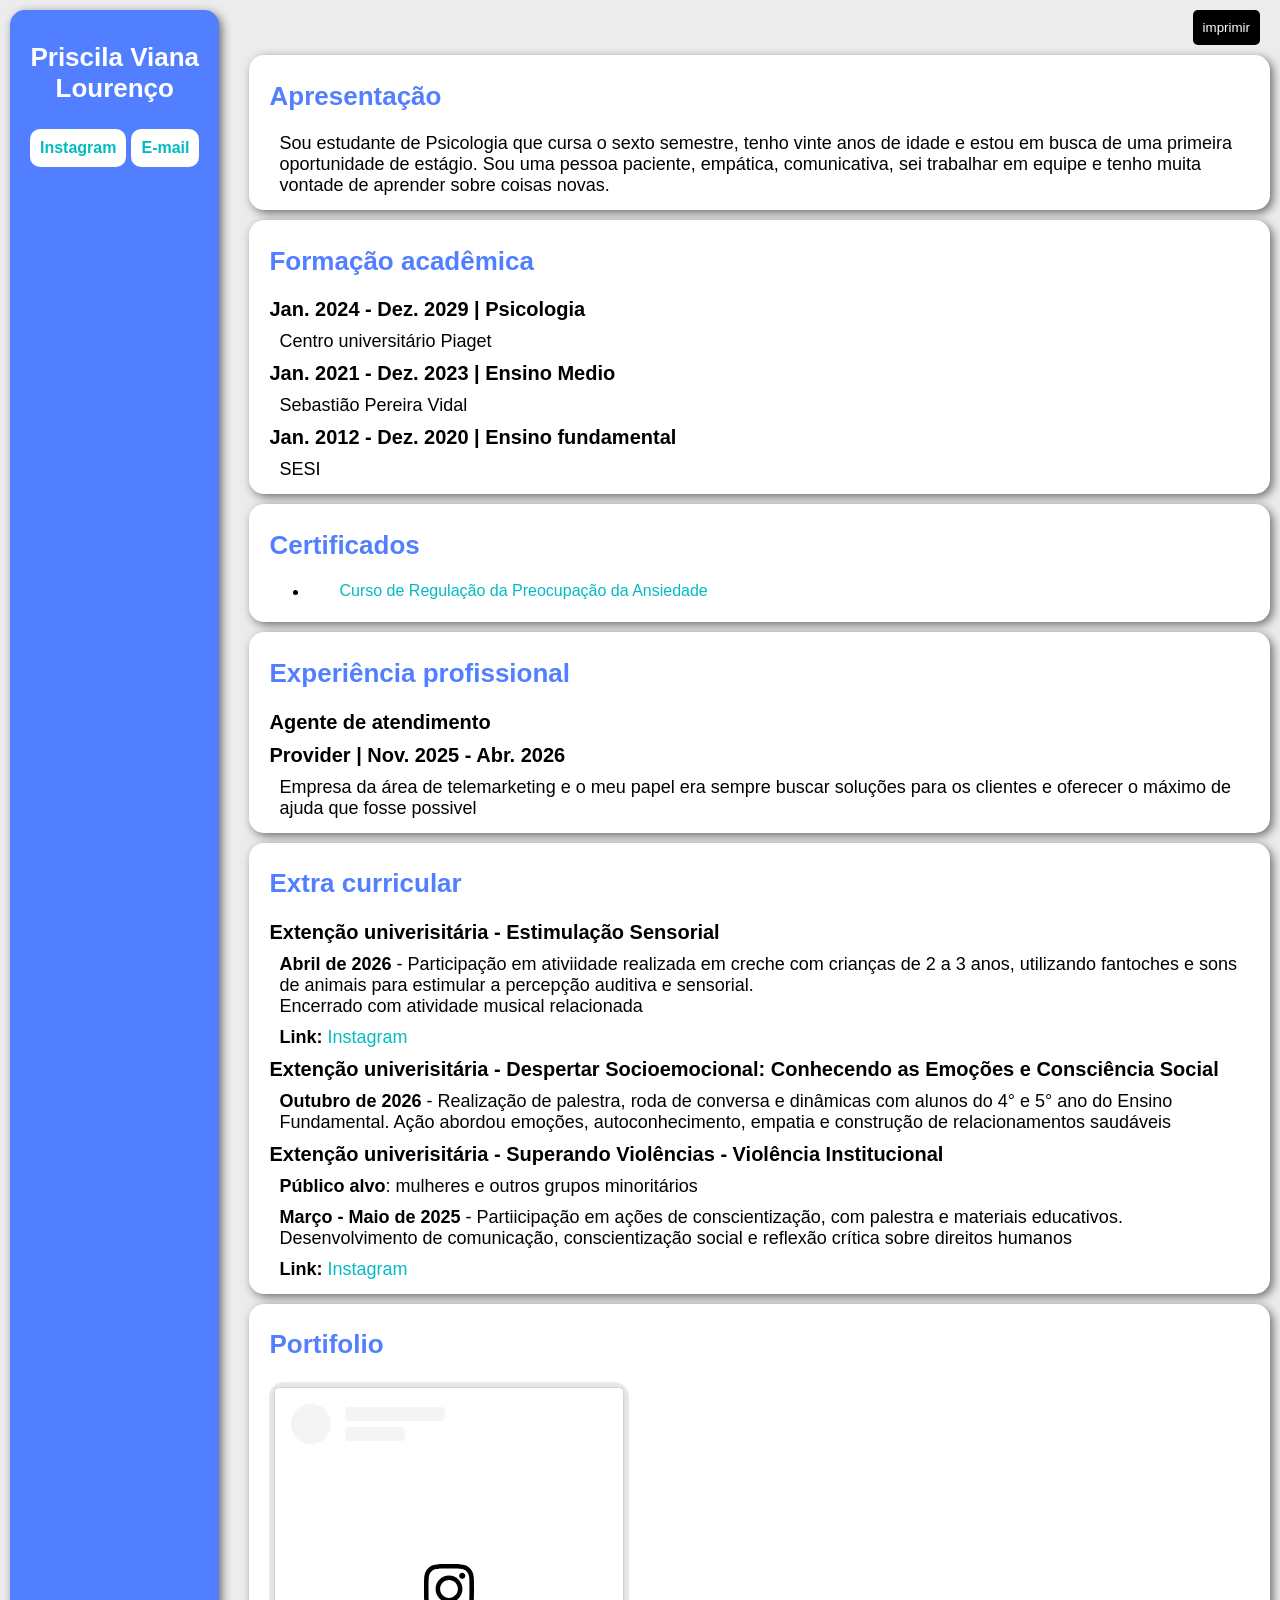
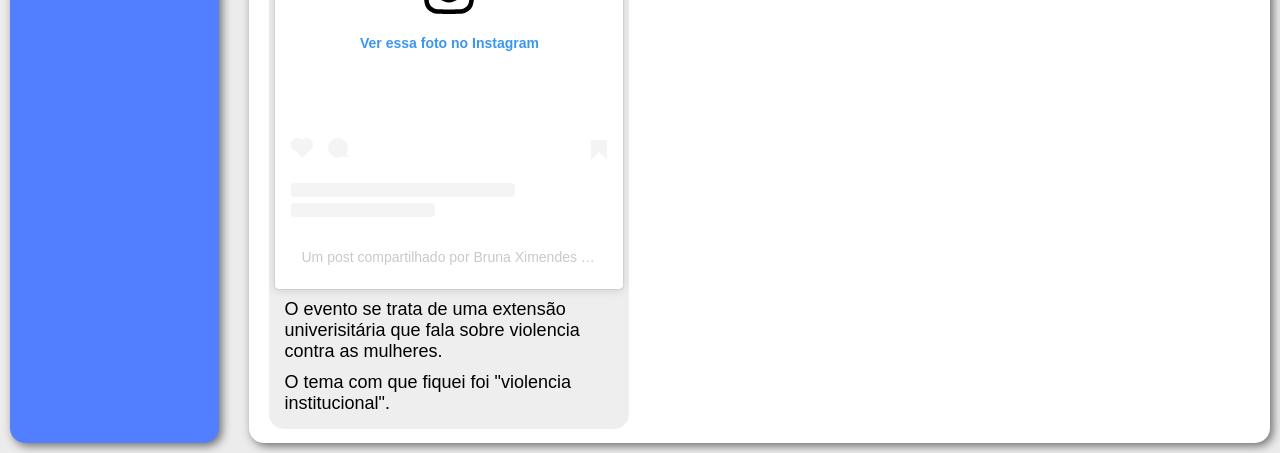
<file: pri-viana.html>
<!DOCTYPE html>
<html lang="pt-br">
<head>
    <meta charset="UTF-8">
    <meta name="viewport" content="width=device-width, initial-scale=1.0">
    <link rel="stylesheet" href="style.css">
    <script src="imprimir.js"></script>
    <title>Curriculo</title>
    <style>
        .cor-fundo{
            background-color: #517fff;
        }
        .cor-texto{
            color: #517fff;
        }
    </style>
</head>
<body>
    <main>
        <section id="menu-lateral" class="cor-fundo">
            <h1>Priscila Viana Lourenço</h1>

            <!-- <div class="menu-lateral-img"><img src="" alt=""></div>  -->
            <article id="box-menu">
                <ul class="button_menu">
                    <li><a href="" target="_blank"><strong>Instagram</strong></a></li>

                    <li><a href="" target="_blank"><strong>E-mail</strong></a></li>
                </ul>
            </article>
        </section>
        <section id="topicos">
            <ul class="link_menu">
                <li><strong>Instagram: <a href="" target="_blank">@prilou20</a></strong></li>
                <li><strong>E-mail: <a href="" target="_blank">priscilavianalourenco2.0@gmail.com</a></strong></li>
            </ul>
            <button onclick="imprimir()" id="imprimir">imprimir</button>
            <article class="topico">
                <h2 class="cor-texto">Apresentação</h2>
                <p>
                Sou estudante de Psicologia que cursa o sexto semestre, tenho vinte anos de idade e estou em busca de uma primeira oportunidade de estágio.
                    Sou uma pessoa paciente, empática, comunicativa, sei trabalhar em equipe e tenho muita vontade de aprender sobre coisas novas.
                </p>
            </article>

            <article class="topico">
                <h2 class="cor-texto">Formação acadêmica</h2>
                <div>
                    <h3>Jan. 2024 - Dez. 2029 | Psicologia</h3>
                    <p>Centro universitário Piaget</p>
                </div>
                <div>
                    <h3>Jan. 2021 - Dez. 2023 | Ensino Medio</h3>
                    <p>Sebastião Pereira Vidal</p>
                </div> 
                <div>
                    <h3>Jan. 2012 - Dez. 2020 | Ensino fundamental</h3>
                    <p>SESI</p>
                </div>

            </article>

            <article class="topico">
                <h2 class="cor-texto">Certificados</h2>
                <ul>
                    <li><a target="_blank" href="">Curso de Regulação da Preocupação da Ansiedade</a></li>
                </ul>
            </article>

            <article class="topico">
                <h2 class="cor-texto">Experiência profissional</h2>
                
                <h3>Agente de atendimento</h3>
                <h3>Provider | Nov. 2025 - Abr. 2026</h3>
                <p>Empresa da área de telemarketing e o meu papel era sempre buscar soluções para os clientes e oferecer o máximo de ajuda que fosse possivel</p>
            </article>
            <article class="topico">
                <h2 class="cor-texto">Extra curricular</h2>
                
                <div>
                    <h3>Extenção univerisitária - Estimulação Sensorial</h3>
                    <p><strong>Abril de 2026</strong> - Participação em ativiidade realizada em creche com crianças de 2 a 3 anos, utilizando fantoches e sons de animais para estimular a percepção auditiva e sensorial. <br> Encerrado com atividade musical relacionada</p>
                    <p><Strong>Link:</Strong> <a href="instagram.com/reel/DXhV8u4EVUh/?stkn=MTJkbGxibmc4b3c3Zg==">Instagram</a></p>
                </div>
                <div>
                    <h3>Extenção univerisitária - Despertar Socioemocional: Conhecendo as Emoções e Consciência Social</h3>
                    <p><strong>Outubro de 2026</strong> - Realização de palestra, roda de conversa e dinâmicas com alunos do 4° e 5° ano do Ensino Fundamental. Ação abordou emoções, autoconhecimento, empatia e construção de relacionamentos saudáveis</p>
                </div>
                <div>
                    <h3>Extenção univerisitária - Superando Violências - Violência Institucional</h3>
                    <p><strong>Público alvo</strong>: mulheres e outros grupos minoritários</p>
                    <p><strong>Março - Maio de 2025</strong> - Partiicipação em ações de conscientização, com palestra e materiais educativos. Desenvolvimento de comunicação, conscientização social e reflexão crítica sobre direitos humanos</p>
                    <p><strong>Link:</strong> <a href="instagram.com/p/DKAgCmZPyNB/?stkn=MXMyN2hyZHV0bm5rZg">Instagram</a></p>
                </div>
            </article>
            <article class="topico" id="portifolio">
                <h2 class="cor-texto">Portifolio</h2>
                <section class="posts">
                    <article class="post">
                        <blockquote class="instagram-media" data-instgrm-permalink="https://www.instagram.com/p/DKAgCmZPyNB/?utm_source=ig_embed&amp;utm_campaign=loading" data-instgrm-version="14" style=" background:#FFF; border:0; border-radius:3px; box-shadow:0 0 1px 0 rgba(0,0,0,0.5),0 1px 10px 0 rgba(0,0,0,0.15); margin: 1px; max-width:540px; min-width:326px; padding:0; width:99.375%; width:-webkit-calc(100% - 2px); width:calc(100% - 2px);"><div style="padding:16px;"> <a href="https://www.instagram.com/p/DKAgCmZPyNB/?utm_source=ig_embed&amp;utm_campaign=loading" style=" background:#FFFFFF; line-height:0; padding:0 0; text-align:center; text-decoration:none; width:100%;" target="_blank"> <div style=" display: flex; flex-direction: row; align-items: center;"> <div style="background-color: #F4F4F4; border-radius: 50%; flex-grow: 0; height: 40px; margin-right: 14px; width: 40px;"></div> <div style="display: flex; flex-direction: column; flex-grow: 1; justify-content: center;"> <div style=" background-color: #F4F4F4; border-radius: 4px; flex-grow: 0; height: 14px; margin-bottom: 6px; width: 100px;"></div> <div style=" background-color: #F4F4F4; border-radius: 4px; flex-grow: 0; height: 14px; width: 60px;"></div></div></div><div style="padding: 19% 0;"></div> <div style="display:block; height:50px; margin:0 auto 12px; width:50px;"><svg width="50px" height="50px" viewBox="0 0 60 60" version="1.1" xmlns="https://www.w3.org/2000/svg" xmlns:xlink="https://www.w3.org/1999/xlink"><g stroke="none" stroke-width="1" fill="none" fill-rule="evenodd"><g transform="translate(-511.000000, -20.000000)" fill="#000000"><g><path d="M556.869,30.41 C554.814,30.41 553.148,32.076 553.148,34.131 C553.148,36.186 554.814,37.852 556.869,37.852 C558.924,37.852 560.59,36.186 560.59,34.131 C560.59,32.076 558.924,30.41 556.869,30.41 M541,60.657 C535.114,60.657 530.342,55.887 530.342,50 C530.342,44.114 535.114,39.342 541,39.342 C546.887,39.342 551.658,44.114 551.658,50 C551.658,55.887 546.887,60.657 541,60.657 M541,33.886 C532.1,33.886 524.886,41.1 524.886,50 C524.886,58.899 532.1,66.113 541,66.113 C549.9,66.113 557.115,58.899 557.115,50 C557.115,41.1 549.9,33.886 541,33.886 M565.378,62.101 C565.244,65.022 564.756,66.606 564.346,67.663 C563.803,69.06 563.154,70.057 562.106,71.106 C561.058,72.155 560.06,72.803 558.662,73.347 C557.607,73.757 556.021,74.244 553.102,74.378 C549.944,74.521 548.997,74.552 541,74.552 C533.003,74.552 532.056,74.521 528.898,74.378 C525.979,74.244 524.393,73.757 523.338,73.347 C521.94,72.803 520.942,72.155 519.894,71.106 C518.846,70.057 518.197,69.06 517.654,67.663 C517.244,66.606 516.755,65.022 516.623,62.101 C516.479,58.943 516.448,57.996 516.448,50 C516.448,42.003 516.479,41.056 516.623,37.899 C516.755,34.978 517.244,33.391 517.654,32.338 C518.197,30.938 518.846,29.942 519.894,28.894 C520.942,27.846 521.94,27.196 523.338,26.654 C524.393,26.244 525.979,25.756 528.898,25.623 C532.057,25.479 533.004,25.448 541,25.448 C548.997,25.448 549.943,25.479 553.102,25.623 C556.021,25.756 557.607,26.244 558.662,26.654 C560.06,27.196 561.058,27.846 562.106,28.894 C563.154,29.942 563.803,30.938 564.346,32.338 C564.756,33.391 565.244,34.978 565.378,37.899 C565.522,41.056 565.552,42.003 565.552,50 C565.552,57.996 565.522,58.943 565.378,62.101 M570.82,37.631 C570.674,34.438 570.167,32.258 569.425,30.349 C568.659,28.377 567.633,26.702 565.965,25.035 C564.297,23.368 562.623,22.342 560.652,21.575 C558.743,20.834 556.562,20.326 553.369,20.18 C550.169,20.033 549.148,20 541,20 C532.853,20 531.831,20.033 528.631,20.18 C525.438,20.326 523.257,20.834 521.349,21.575 C519.376,22.342 517.703,23.368 516.035,25.035 C514.368,26.702 513.342,28.377 512.574,30.349 C511.834,32.258 511.326,34.438 511.181,37.631 C511.035,40.831 511,41.851 511,50 C511,58.147 511.035,59.17 511.181,62.369 C511.326,65.562 511.834,67.743 512.574,69.651 C513.342,71.625 514.368,73.296 516.035,74.965 C517.703,76.634 519.376,77.658 521.349,78.425 C523.257,79.167 525.438,79.673 528.631,79.82 C531.831,79.965 532.853,80.001 541,80.001 C549.148,80.001 550.169,79.965 553.369,79.82 C556.562,79.673 558.743,79.167 560.652,78.425 C562.623,77.658 564.297,76.634 565.965,74.965 C567.633,73.296 568.659,71.625 569.425,69.651 C570.167,67.743 570.674,65.562 570.82,62.369 C570.966,59.17 571,58.147 571,50 C571,41.851 570.966,40.831 570.82,37.631"></path></g></g></g></svg></div><div style="padding-top: 8px;"> <div style=" color:#3897f0; font-family:Arial,sans-serif; font-size:14px; font-style:normal; font-weight:550; line-height:18px;">Ver essa foto no Instagram</div></div><div style="padding: 12.5% 0;"></div> <div style="display: flex; flex-direction: row; margin-bottom: 14px; align-items: center;"><div> <div style="background-color: #F4F4F4; border-radius: 50%; height: 12.5px; width: 12.5px; transform: translateX(0px) translateY(7px);"></div> <div style="background-color: #F4F4F4; height: 12.5px; transform: rotate(-45deg) translateX(3px) translateY(1px); width: 12.5px; flex-grow: 0; margin-right: 14px; margin-left: 2px;"></div> <div style="background-color: #F4F4F4; border-radius: 50%; height: 12.5px; width: 12.5px; transform: translateX(9px) translateY(-18px);"></div></div><div style="margin-left: 8px;"> <div style=" background-color: #F4F4F4; border-radius: 50%; flex-grow: 0; height: 20px; width: 20px;"></div> <div style=" width: 0; height: 0; border-top: 2px solid transparent; border-left: 6px solid #f4f4f4; border-bottom: 2px solid transparent; transform: translateX(16px) translateY(-4px) rotate(30deg)"></div></div><div style="margin-left: auto;"> <div style=" width: 0px; border-top: 8px solid #F4F4F4; border-right: 8px solid transparent; transform: translateY(16px);"></div> <div style=" background-color: #F4F4F4; flex-grow: 0; height: 12px; width: 16px; transform: translateY(-4px);"></div> <div style=" width: 0; height: 0; border-top: 8px solid #F4F4F4; border-left: 8px solid transparent; transform: translateY(-4px) translateX(8px);"></div></div></div> <div style="display: flex; flex-direction: column; flex-grow: 1; justify-content: center; margin-bottom: 24px;"> <div style=" background-color: #F4F4F4; border-radius: 4px; flex-grow: 0; height: 14px; margin-bottom: 6px; width: 224px;"></div> <div style=" background-color: #F4F4F4; border-radius: 4px; flex-grow: 0; height: 14px; width: 144px;"></div></div></a><p style=" color:#c9c8cd; font-family:Arial,sans-serif; font-size:14px; line-height:17px; margin-bottom:0; margin-top:8px; overflow:hidden; padding:8px 0 7px; text-align:center; text-overflow:ellipsis; white-space:nowrap;"><a href="https://www.instagram.com/p/DKAgCmZPyNB/?utm_source=ig_embed&amp;utm_campaign=loading" style=" color:#c9c8cd; font-family:Arial,sans-serif; font-size:14px; font-style:normal; font-weight:normal; line-height:17px; text-decoration:none;" target="_blank">Um post compartilhado por Bruna Ximendes Iga (@p.brunaximendes)</a></p></div></blockquote>
                        <script async src="//www.instagram.com/embed.js"></script>
                        <p>O evento se trata de uma extensão univerisitária que fala sobre violencia contra as mulheres.</p>
                        <p>O tema com que fiquei foi "violencia institucional".</p>
                    </article>
                </section>
            </article>
        </section>
    </main>
</body>
</html>
</file>
<file: style.css>
/*
----------------------------------------------------------
Dev: udanidan
Objetivo: Realizar a estilização do curriculo de forma modular
que permita a criação de novos curriculos sem grandes alerações.
Ultima alteração: 25/07/26
----------------------------------------------------------
*/

body {
    font-family: Arial, Helvetica, sans-serif;
    padding: 0px;
    margin: 0;
    background-color: rgb(236, 236, 236);
}

main{
    display: flex;
    flex-direction: row;
    padding: 10px;
    gap: 30px;
}
#menu-lateral{
    display: flex;
    flex-direction: column;
    box-shadow: 3px 3px 10px #6d6d6d;
    border-radius: 15px;
}
.menu-lateral-img{
    display: flex;
}
#menu-lateral img{
    height: 300px;
    margin: 20px auto;
    border-radius: 15px;
}
#menu-lateral h1, #menu-lateral h2{
    color: white;
    text-align: center;
}
#menu-lateral p{
    color: white;
}
#menu-lateral progress{
    accent-color: white;
    border: 1px solid transparent;
    border-radius: 10px;
}

progress::-webkit-progress-bar {
  background-color: #26e4eb; /* Cor da barra */
  border-radius: 10px;
}

progress::-webkit-progress-value {
  background-color: #ffffff; /* Cor da barra */
  border-radius: 10px;
}

h1{
    padding: 10px 10px 0px;
    text-align: center;
}
h1, h2{
    color: #02bbc2;
    font-size: 26px;
    
}
h3{
    font-size: 20px;
    margin: 0px 0 10px 0;
}
p{
    font-size: 18px;
    margin: 10px;
}
a{
    color: #02bbc2;
    text-decoration: none;
}

#box-menu{
    /* background-color: #02bbc2; */
    color: white;
    margin: 0;
}
.button_menu{
    display: flex;
    justify-content: space-between;
    align-items: center;
    gap: 5px;
    padding: 0px;
    margin: 0px;
    list-style-type: none;
}
.button_menu a{
    display: block;
    width: max-content;
    padding: 10px;
    background-color: white;
    color: #02bbc2;
    border-radius: 10px;
    transition: background-color 0.2s;
}
.button_menu a:hover{
    background-color: #26e4eb;
    color: white;
}
.link_menu{
    display: none;
    list-style: none;
}
#topicos{
    display: flex;
    flex-direction: column;
    min-width: 0;
    gap: 10px;
}
article{
    border-radius: 15px;
    padding: 4px 20px;
}
#imprimir{
    background-color: black;
    color: white;
    padding: 10px;
    min-width: min-content;
    max-width: fit-content;
    border: 0 solid;
    border-radius: 5px;
    align-self: flex-end;
    margin: 0px 10px;
}
.topico{
    min-width: 0px;
    width: auto;
    background-color: white;
    box-shadow: 3px 3px 10px #6d6d6d;
}
.topico ul li::before {
    content: "";
    display: inline-block;
    width: 20px;
    height: 20px;
    background-image: url(https://img.icons8.com/?size=100&id=114679&format=png&color=000000); /* Specify your image path */
    background-size: contain;
    background-repeat: no-repeat;
    margin-right: 10px;
    vertical-align: middle;
}


.posts{
    display: flex;
    flex-direction: row;
    flex-wrap: nowrap;
    overflow-x: auto;
    gap: 10px;
    margin-bottom: 10px;
}
.post{
    background-color: rgb(238, 238, 238);
    max-width: 350px;
    padding: 5px;
}

@media screen and (max-width: 800px) {
    main{
        display: flex;
        flex-direction: column;
        /* align-items: center; */
    }
    section{
        box-shadow: none;
    }
    #menu-lateral{
        max-width: none;
    }
    article{
        box-shadow: none;
    }
}

@media print{
    @page{
        size: auto;
        margin: 0;
    }
    *{
        border: none;
    }
    body{
        margin: 1cm;
    }
    main{
        flex-direction: column;
        gap: 10px;
    }
    #menu-lateral{
        border: none;
        border-radius: 0;
        box-shadow: none;
        border-bottom: 1px solid black;
        margin: 0px;
    }
    #menu-lateral h1{
        font-size: 24pt;
        color: black;
        margin: 0 0 5px 0;
    }
    .menu-lateral-img, .menu-lateral-img *{
        display: none;
    }
    tbody{
        display: flex;
        flex-direction: row;
        justify-content: space-around;
        margin: 0px;
        padding: 0px; 
    }
    progress, #menu-lateral h2{
        display: none;
    }
    #menu-lateral p{
        color: gray;
    }
    h2{
        margin: 5px 0;
        font-size: 16pt;
    }
    h3{
        font-size: 14pt;
        margin: 4px 0;
    }
    p{
        font-size: 12pt;
    }
    #topicos{
        gap: 2px;
    }
    .topico{
        box-shadow: none;
    }
    article{
        border:none;
        padding: 0;
    }
    #portifolio, #portifolio *{
    display: none;
    }

    #imprimir{
        display: none;
    }

    .button_menu{
        display: none;
    }
    .link_menu{
        padding: 0px;
        display: flex;
        flex-direction: row;
        justify-content: space-between;
    }

}
</file>
